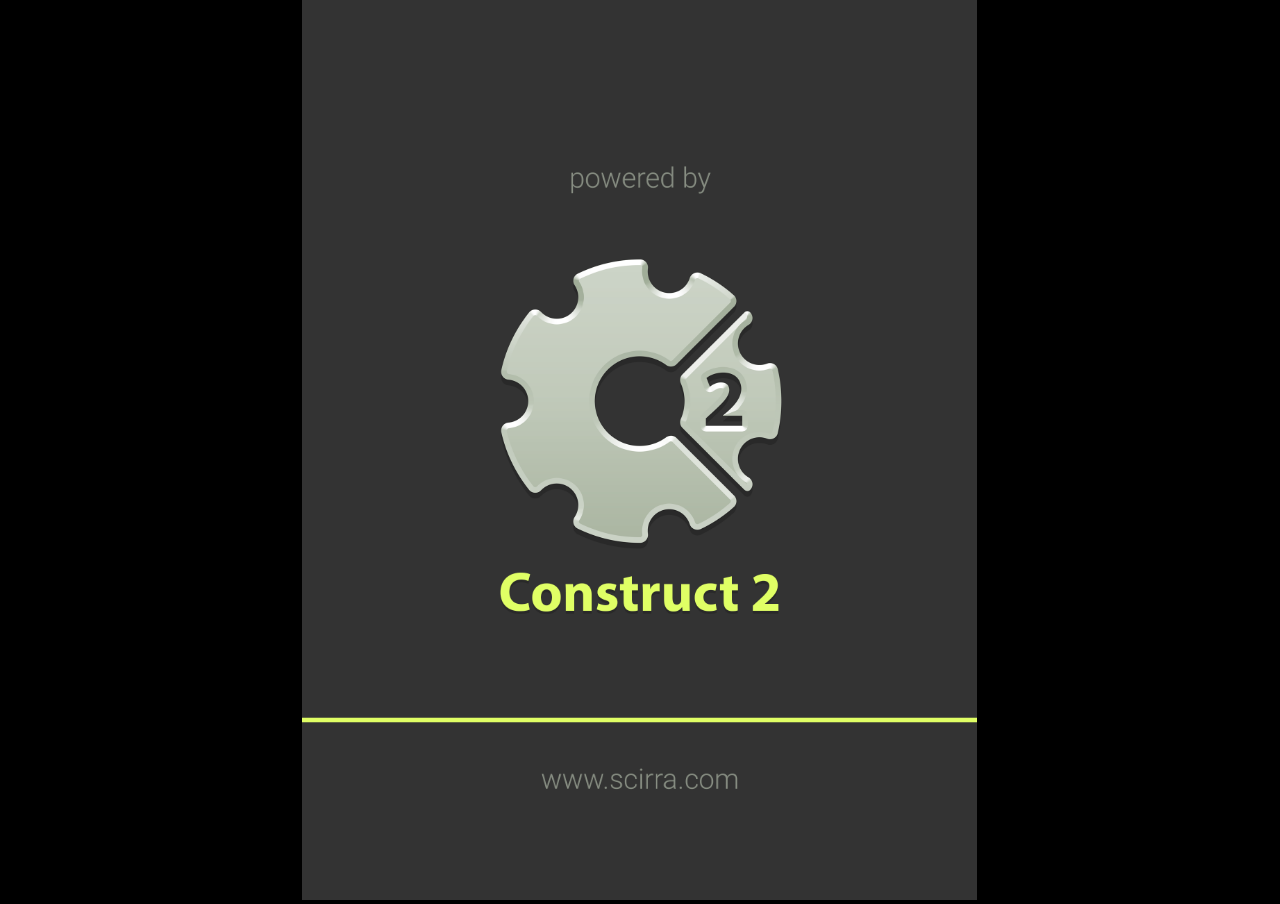
<file: base/construct/index.html>
﻿<!DOCTYPE html>
<html>
<head>
    <meta charset="UTF-8" />
	<meta http-equiv="X-UA-Compatible" content="IE=edge,chrome=1" />
	<title>Space Blaster</title>
	
	<!-- Standardised web app manifest -->
	<link rel="manifest" href="appmanifest.json" />
	
	<!-- Allow fullscreen mode on iOS devices. (These are Apple specific meta tags.) -->
	<meta name="viewport" content="width=device-width, initial-scale=1.0, maximum-scale=1.0, minimum-scale=1.0, user-scalable=no, minimal-ui" />
	<meta name="apple-mobile-web-app-capable" content="yes" />
	<meta name="apple-mobile-web-app-status-bar-style" content="black" />
	<link rel="apple-touch-icon" sizes="256x256" href="icon-256.png" />
	<meta name="HandheldFriendly" content="true" />
	
	<!-- Chrome for Android web app tags -->
	<meta name="mobile-web-app-capable" content="yes" />
	<link rel="shortcut icon" sizes="256x256" href="icon-256.png" />

    <!-- All margins and padding must be zero for the canvas to fill the screen. -->
	<style type="text/css">
		* {
			padding: 0;
			margin: 0;
		}
		html, body {
			background: #000;
			color: #fff;
			overflow: hidden;
			touch-action: none;
			-ms-touch-action: none;
		}
		canvas {
			touch-action-delay: none;
			touch-action: none;
			-ms-touch-action: none;
		}
    </style>
	

</head> 
 
<body> 
	<div id="fb-root"></div>
	
	<script>
	// Issue a warning if trying to preview an exported project on disk.
	(function(){
		// Check for running exported on file protocol
		if (window.location.protocol.substr(0, 4) === "file")
		{
			alert("Exported games won't work until you upload them. (When running on the file:/// protocol, browsers block many features from working for security reasons.)");
		}
	})();
	</script>
	
	<!-- The canvas must be inside a div called c2canvasdiv -->
	<div id="c2canvasdiv">
	
		<!-- The canvas the project will render to.  If you change its ID, don't forget to change the
		ID the runtime looks for in the jQuery events above (ready() and cr_sizeCanvas()). -->
		<canvas id="c2canvas" width="720" height="960">
			<!-- This text is displayed if the visitor's browser does not support HTML5.
			You can change it, but it is a good idea to link to a description of a browser
			and provide some links to download some popular HTML5-compatible browsers. -->
			<h1>Your browser does not appear to support HTML5.  Try upgrading your browser to the latest version.  <a href="http://www.whatbrowser.org">What is a browser?</a>
			<br/><br/><a href="http://www.microsoft.com/windows/internet-explorer/default.aspx">Microsoft Internet Explorer</a><br/>
			<a href="http://www.mozilla.com/firefox/">Mozilla Firefox</a><br/>
			<a href="http://www.google.com/chrome/">Google Chrome</a><br/>
			<a href="http://www.apple.com/safari/download/">Apple Safari</a></h1>
		</canvas>
		
	</div>
	
	<!-- Pages load faster with scripts at the bottom -->
	
	<!-- Construct 2 exported games require jQuery. -->
	<script src="jquery-3.4.1.min.js"></script>


	
    <!-- The runtime script.  You can rename it, but don't forget to rename the reference here as well.
    This file will have been minified and obfuscated if you enabled "Minify script" during export. -->
	<script src="c2runtime.js"></script>

    <script>
		// Start the Construct 2 project running on window load.
		jQuery(document).ready(function ()
		{			
			// Create new runtime using the c2canvas
			cr_createRuntime("c2canvas");
		});
		
		// Pause and resume on page becoming visible/invisible
		function onVisibilityChanged() {
			if (document.hidden || document.mozHidden || document.webkitHidden || document.msHidden)
				cr_setSuspended(true);
			else
				cr_setSuspended(false);
		};
		
		document.addEventListener("visibilitychange", onVisibilityChanged, false);
		document.addEventListener("mozvisibilitychange", onVisibilityChanged, false);
		document.addEventListener("webkitvisibilitychange", onVisibilityChanged, false);
		document.addEventListener("msvisibilitychange", onVisibilityChanged, false);
		
		function OnRegisterSWError(e)
		{
			console.warn("Failed to register service worker: ", e);
		};
		
		// Runtime calls this global method when ready to start caching (i.e. after startup).
		// This registers the service worker which caches resources for offline support.
		window.C2_RegisterSW = function C2_RegisterSW()
		{
			if (!navigator.serviceWorker)
				return;		// no SW support, ignore call
			
			try {
				navigator.serviceWorker.register("sw.js", { scope: "./" })
				.then(function (reg)
				{
					console.log("Registered service worker on " + reg.scope);
				})
				.catch(OnRegisterSWError);
			}
			catch (e)
			{
				OnRegisterSWError(e);
			}
		};
    </script>
</body> 
</html>
</file>
